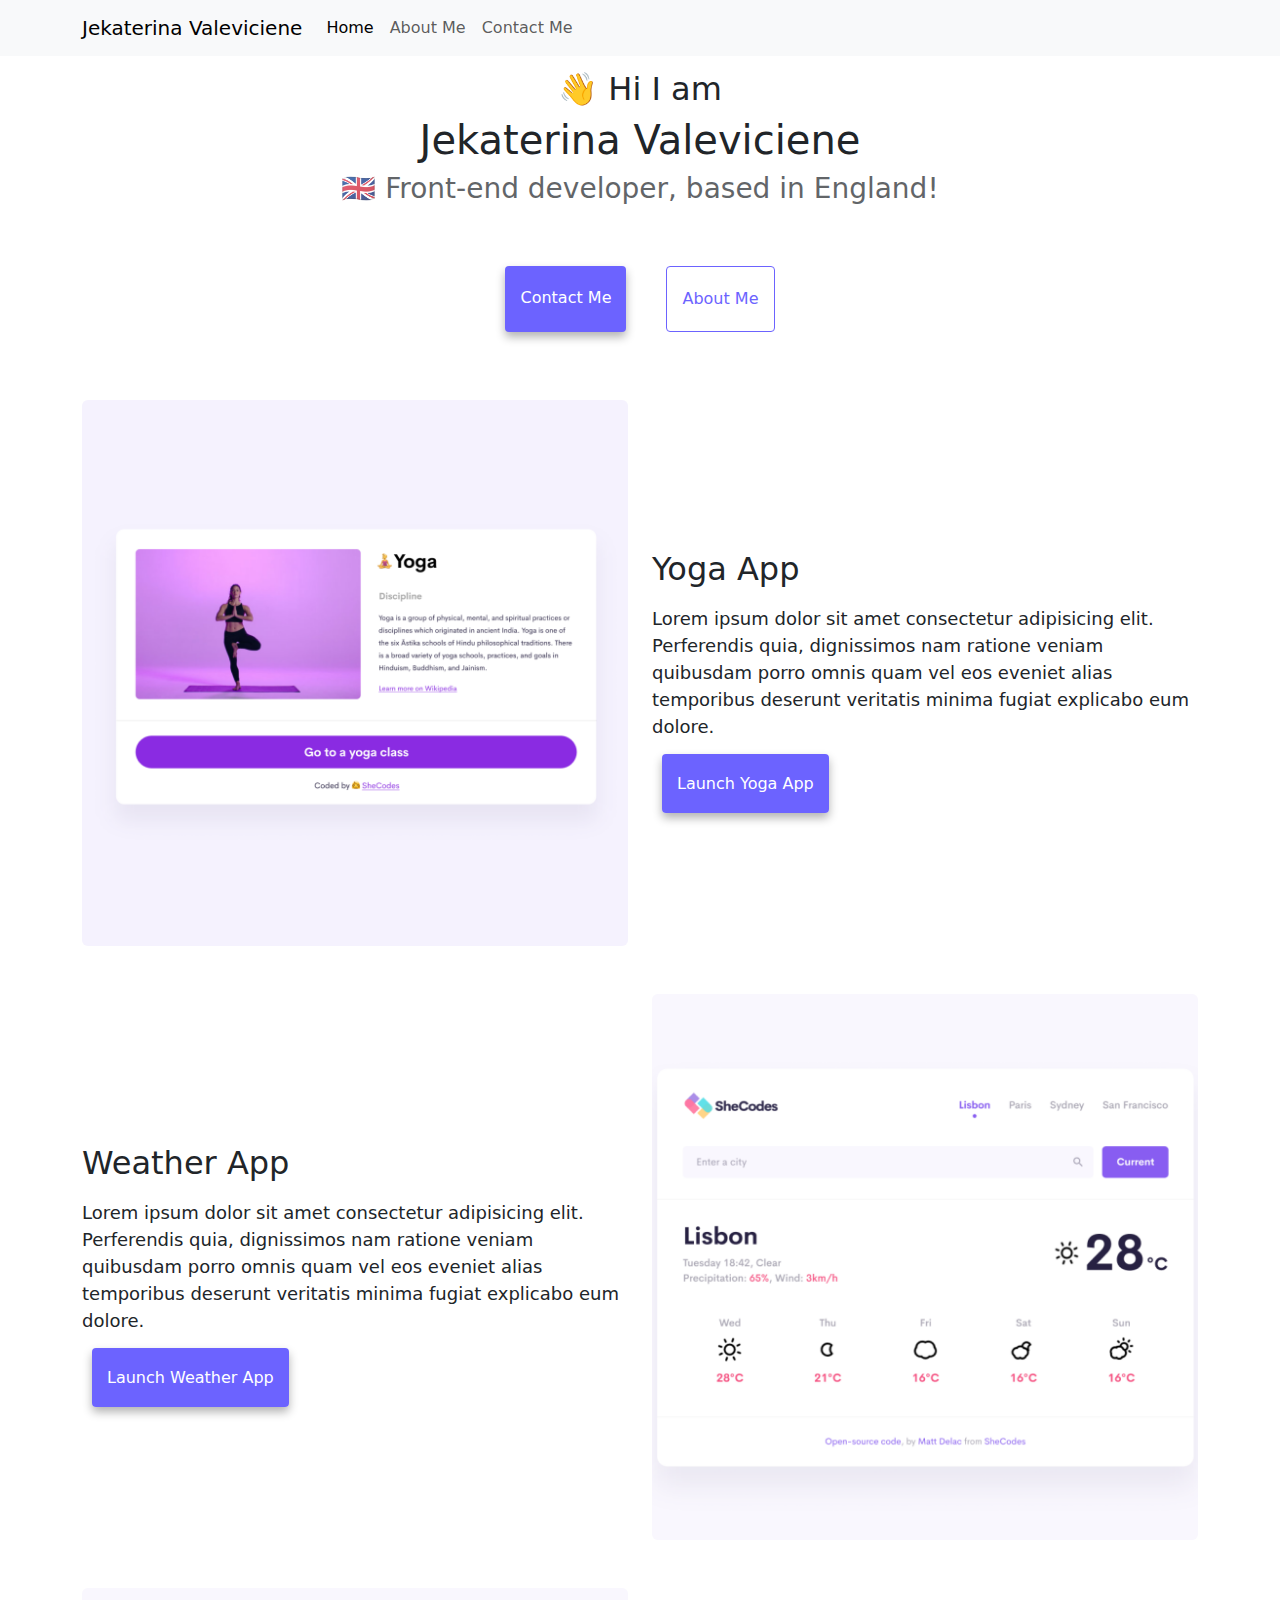
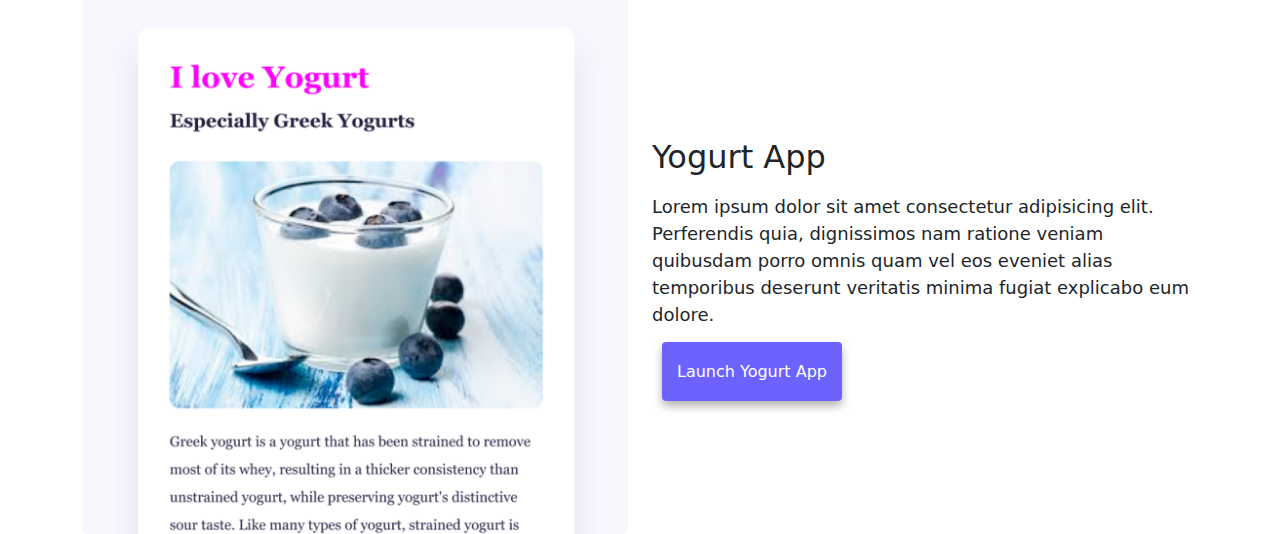
<file: index.html>
<!DOCTYPE html>
<html lang="en">
  <head>
    <meta charset="UTF-8" />
    <meta http-equiv="X-UA-Compatible" content="IE=edge" />
    <meta name="viewport" content="width=device-width, initial-scale=1.0" />
    <meta name="description"  content="This is the home page of my web development portfolio." />
    <title>Jekaterina Valeviciene</title>
    <link rel="stylesheet" href="style.css" />
    <link
      href="https://cdn.jsdelivr.net/npm/bootstrap@5.3.3/dist/css/bootstrap.min.css"
      rel="stylesheet"
      integrity="sha384-QWTKZyjpPEjISv5WaRU9OFeRpok6YctnYmDr5pNlyT2bRjXh0JMhjY6hW+ALEwIH"
      crossorigin="anonymous"
    />
    <script
      src="https://cdn.jsdelivr.net/npm/bootstrap@5.3.3/dist/js/bootstrap.bundle.min.js"
      integrity="sha384-YvpcrYf0tY3lHB60NNkmXc5s9fDVZLESaAA55NDzOxhy9GkcIdslK1eN7N6jIeHz"
      crossorigin="anonymous"
    ></script>
  </head>
  <body>
    <nav
      class="navbar navbar-expand-lg bg-body-tertiary navbar-light fixed-top"
    >
      <div class="container">
        <a class="navbar-brand" href="index.html">Jekaterina Valeviciene</a>
        <button
          class="navbar-toggler"
          type="button"
          data-bs-toggle="collapse"
          data-bs-target="#navbarNav"
          aria-controls="navbarNav"
          aria-expanded="false"
          aria-label="Toggle navigation"
        >
          <span class="navbar-toggler-icon"></span>
        </button>
        <div class="collapse navbar-collapse" id="navbarNav">
          <ul class="navbar-nav">
            <li class="nav-item">
              <a class="nav-link active" aria-current="page" href="index.html"
                >Home</a
              >
            </li>
            <li class="nav-item">
              <a class="nav-link" href="about.html">About Me</a>
            </li>
            <li class="nav-item">
              <a class="nav-link" href="about.html#contact">Contact Me</a>
            </li>
          </ul>
        </div>
      </div>
    </nav>

    <div class="content">
      <h2 class="text-center">👋 Hi I am</h2>
      <h1 class="text-center">Jekaterina Valeviciene</h1>
      <h3 class="text-center">🇬🇧 Front-end developer, based in England!</h3>
      <div class="navigation-links">
        <a href="about.html#contact" class="primary-link">Contact me</a>
        <a href="about.html" class="secondary-link">About me</a>
      </div>
      <div class="container">
        <div class="row mt-5">
          <div
            class="col-md-6 d-flex justify-content-center align-items-center"
          >
            <img
              src="images/yoga.png"
              class="img-fluid rounded"
              alt="Yoga App"
            />
          </div>
          <div
            class="col-md-6 d-flex flex-column justify-content-center align-items-start"
          >
            <h2 class="mb-3">Yoga App</h2>
            <p>
              Lorem ipsum dolor sit amet consectetur adipisicing elit.
              Perferendis quia, dignissimos nam ratione veniam quibusdam porro
              omnis quam vel eos eveniet alias temporibus deserunt veritatis
              minima fugiat explicabo eum dolore.
            </p>
            <div class="mt-3">
              <a href="#" class="primary-link">Launch yoga app</a>
            </div>
          </div>
        </div>
        <div class="row mt-5 weather-app">
          <div
            class="col-md-6 d-flex flex-column justify-content-center align-items-start"
          >
            <h2 class="mb-3">Weather App</h2>
            <p>
              Lorem ipsum dolor sit amet consectetur adipisicing elit.
              Perferendis quia, dignissimos nam ratione veniam quibusdam porro
              omnis quam vel eos eveniet alias temporibus deserunt veritatis
              minima fugiat explicabo eum dolore.
            </p>
            <div class="mt-3">
              <a href="#" class="primary-link">Launch weather app</a>
            </div>
          </div>
          <div
            class="col-md-6 d-flex justify-content-center align-items-center"
          >
            <img
              src="images/weather.png"
              class="img-fluid rounded"
              alt="Weather App"
            />
          </div>
        </div>
        <div class="row mt-5">
          <div
            class="col-md-6 d-flex justify-content-center align-items-center"
          >
            <img
              src="images/yogurt.png"
              class="img-fluid rounded"
              alt="Yogurt App"
            />
          </div>
          <div
            class="col-md-6 d-flex flex-column justify-content-center align-items-start"
          >
            <h2 class="mb-3">Yogurt App</h2>
            <p>
              Lorem ipsum dolor sit amet consectetur adipisicing elit.
              Perferendis quia, dignissimos nam ratione veniam quibusdam porro
              omnis quam vel eos eveniet alias temporibus deserunt veritatis
              minima fugiat explicabo eum dolore.
            </p>
            <div class="mt-3">
              <a href="#" class="primary-link">Launch yogurt app</a>
            </div>
          </div>
        </div>
      </div>
    </div>
  </body>
</html>
</file>
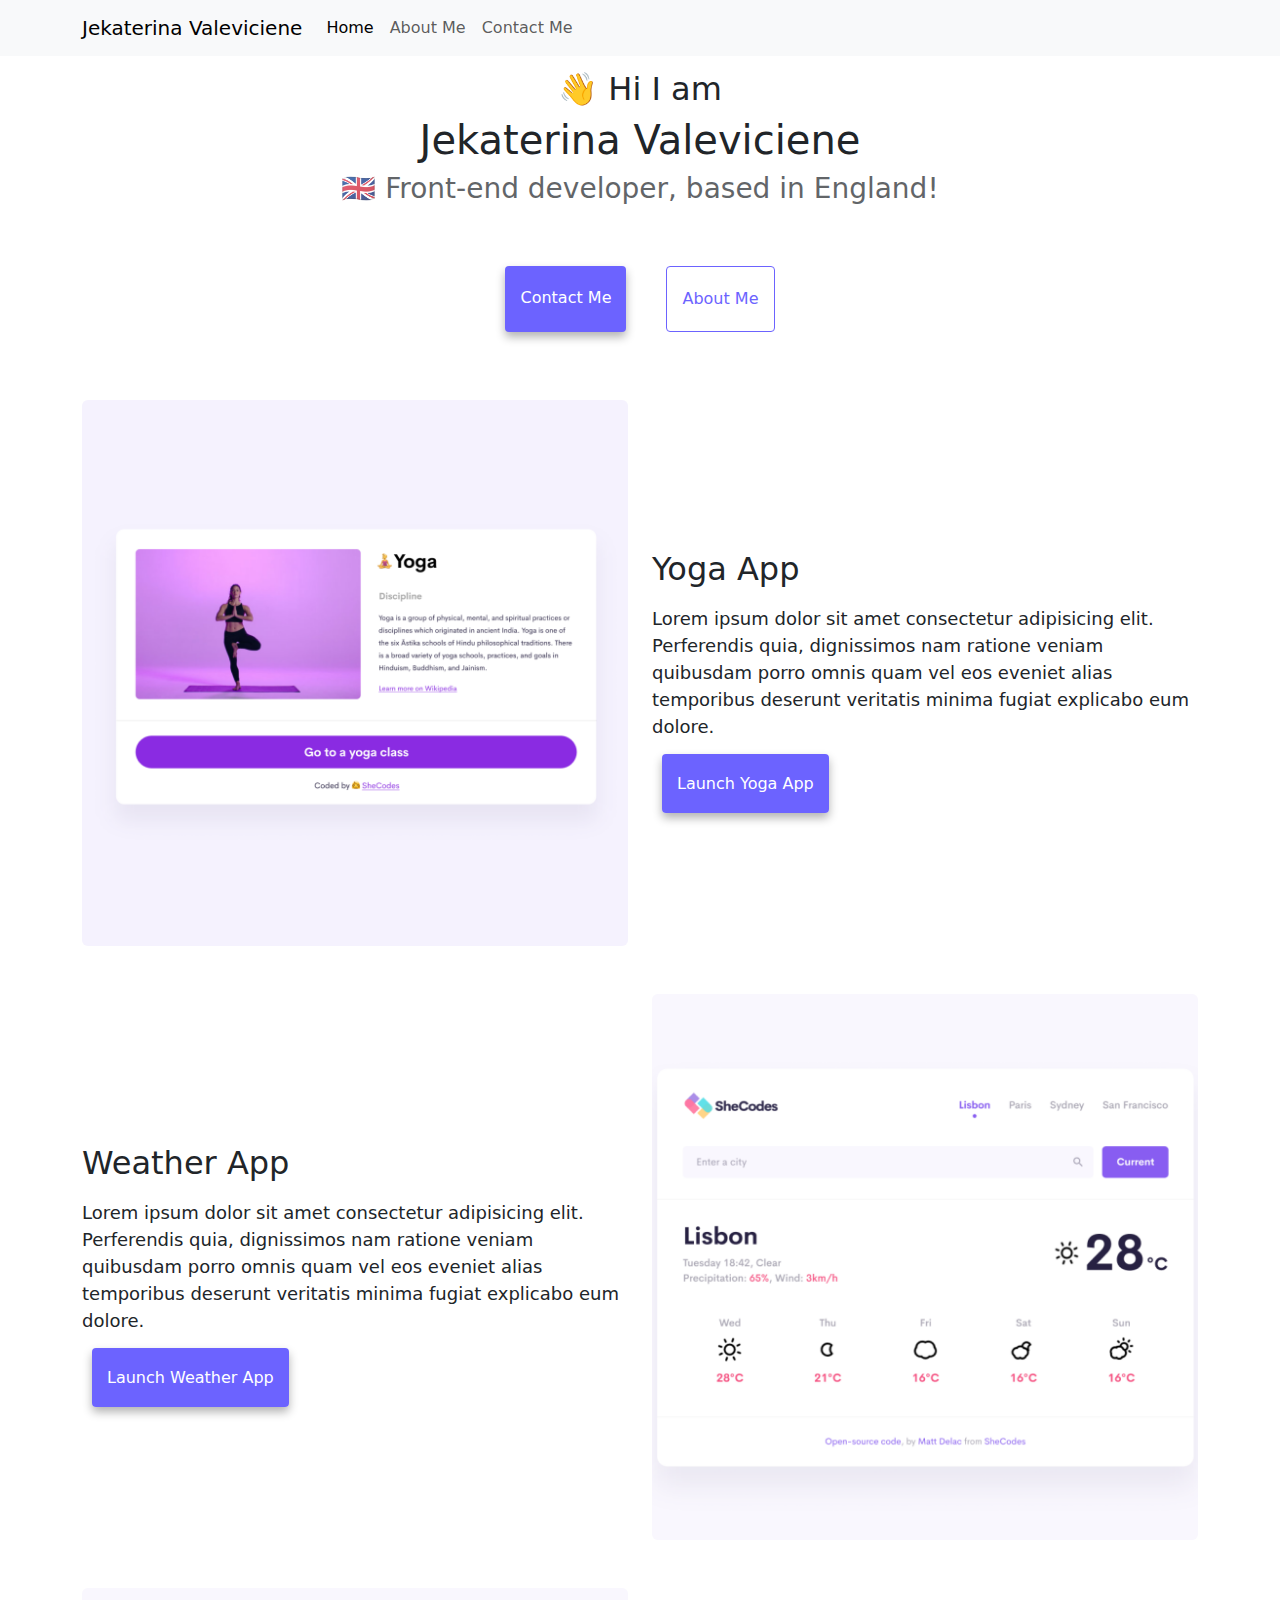
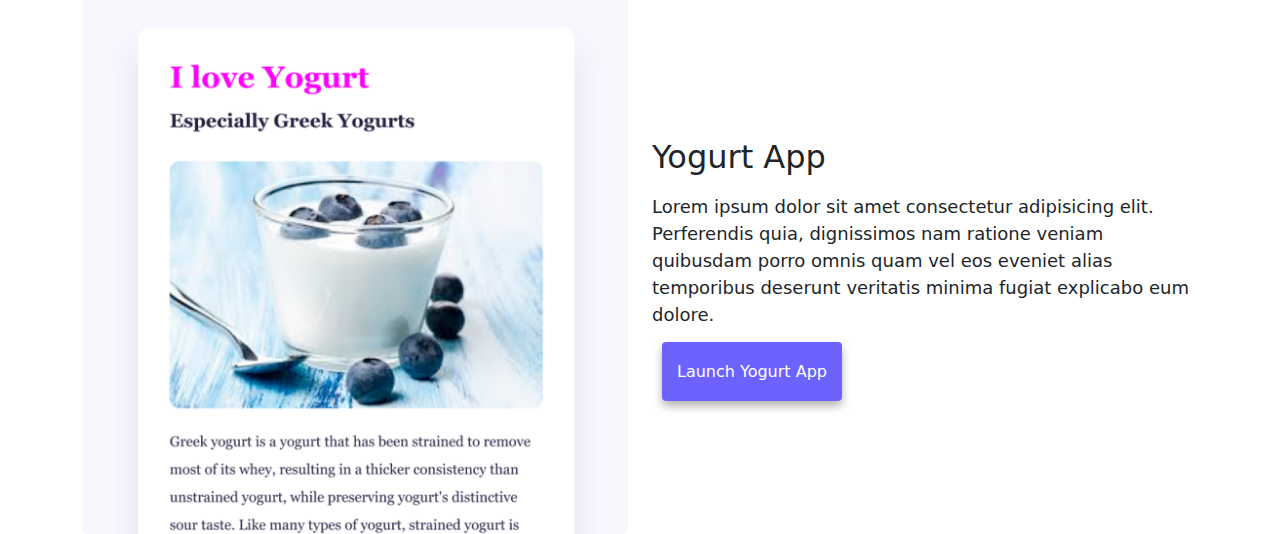
<file: images/advanced-bootstrap-new/index.html>
<!DOCTYPE html>
<html lang="en">
  <head>
    <meta charset="UTF-8" />
    <meta http-equiv="X-UA-Compatible" content="IE=edge" />
    <meta name="viewport" content="width=device-width, initial-scale=1.0" />
    <title>Jekaterina Valeviciene</title>
    <link rel="stylesheet" href="style.css" />
    <link
      href="https://cdn.jsdelivr.net/npm/bootstrap@5.3.3/dist/css/bootstrap.min.css"
      rel="stylesheet"
      integrity="sha384-QWTKZyjpPEjISv5WaRU9OFeRpok6YctnYmDr5pNlyT2bRjXh0JMhjY6hW+ALEwIH"
      crossorigin="anonymous"
    />
    <script
      src="https://cdn.jsdelivr.net/npm/bootstrap@5.3.3/dist/js/bootstrap.bundle.min.js"
      integrity="sha384-YvpcrYf0tY3lHB60NNkmXc5s9fDVZLESaAA55NDzOxhy9GkcIdslK1eN7N6jIeHz"
      crossorigin="anonymous"
    ></script>
  </head>
  <body>
    <nav
      class="navbar navbar-expand-lg bg-body-tertiary navbar-light fixed-top"
    >
      <div class="container">
        <a class="navbar-brand" href="index.html">Jekaterina Valeviciene</a>
        <button
          class="navbar-toggler"
          type="button"
          data-bs-toggle="collapse"
          data-bs-target="#navbarNav"
          aria-controls="navbarNav"
          aria-expanded="false"
          aria-label="Toggle navigation"
        >
          <span class="navbar-toggler-icon"></span>
        </button>
        <div class="collapse navbar-collapse" id="navbarNav">
          <ul class="navbar-nav">
            <li class="nav-item">
              <a class="nav-link active" aria-current="page" href="index.html"
                >Home</a
              >
            </li>
            <li class="nav-item">
              <a class="nav-link" href="about.html">About Me</a>
            </li>
            <li class="nav-item">
              <a class="nav-link" href="about.html#contact">Contact Me</a>
            </li>
          </ul>
        </div>
      </div>
    </nav>

    <div class="content">
      <h2 class="text-center">👋 Hi I am</h2>
      <h1 class="text-center">Jekaterina Valeviciene</h1>
      <h3 class="text-center">🇬🇧 Front-end developer, based in England!</h3>
      <div class="navigation-links">
        <a href="about.html#contact" class="primary-link">Contact me</a>
        <a href="about.html" class="secondary-link">About me</a>
      </div>
      <div class="container">
        <div class="row mt-5">
          <div
            class="col-md-6 d-flex justify-content-center align-items-center"
          >
            <img
              src="images/yoga.png"
              class="img-fluid rounded"
              alt="Yoga App"
            />
          </div>
          <div
            class="col-md-6 d-flex flex-column justify-content-center align-items-start"
          >
            <h2 class="mb-3">Yoga App</h2>
            <p>
              Lorem ipsum dolor sit amet consectetur adipisicing elit.
              Perferendis quia, dignissimos nam ratione veniam quibusdam porro
              omnis quam vel eos eveniet alias temporibus deserunt veritatis
              minima fugiat explicabo eum dolore.
            </p>
            <div class="mt-3">
              <a href="#" class="primary-link">Launch yoga app</a>
            </div>
          </div>
        </div>
        <div class="row mt-5">
          <div
            class="col-md-6 d-flex flex-column justify-content-center align-items-start"
          >
            <h2 class="mb-3">Weather App</h2>
            <p>
              Lorem ipsum dolor sit amet consectetur adipisicing elit.
              Perferendis quia, dignissimos nam ratione veniam quibusdam porro
              omnis quam vel eos eveniet alias temporibus deserunt veritatis
              minima fugiat explicabo eum dolore.
            </p>
            <div class="mt-3">
              <a href="#" class="primary-link">Launch weather app</a>
            </div>
          </div>
          <div
            class="col-md-6 d-flex justify-content-center align-items-center"
          >
            <img
              src="images/weather.png"
              class="img-fluid rounded"
              alt="Weather App"
            />
          </div>
        </div>
        <div class="row mt-5">
          <div
            class="col-md-6 d-flex justify-content-center align-items-center"
          >
            <img
              src="images/yogurt.png"
              class="img-fluid rounded"
              alt="Yogurt App"
            />
          </div>
          <div
            class="col-md-6 d-flex flex-column justify-content-center align-items-start"
          >
            <h2 class="mb-3">Yogurt App</h2>
            <p>
              Lorem ipsum dolor sit amet consectetur adipisicing elit.
              Perferendis quia, dignissimos nam ratione veniam quibusdam porro
              omnis quam vel eos eveniet alias temporibus deserunt veritatis
              minima fugiat explicabo eum dolore.
            </p>
            <div class="mt-3">
              <a href="#" class="primary-link">Launch yogurt app</a>
            </div>
          </div>
        </div>
      </div>
    </div>
  </body>
</html>
</file>
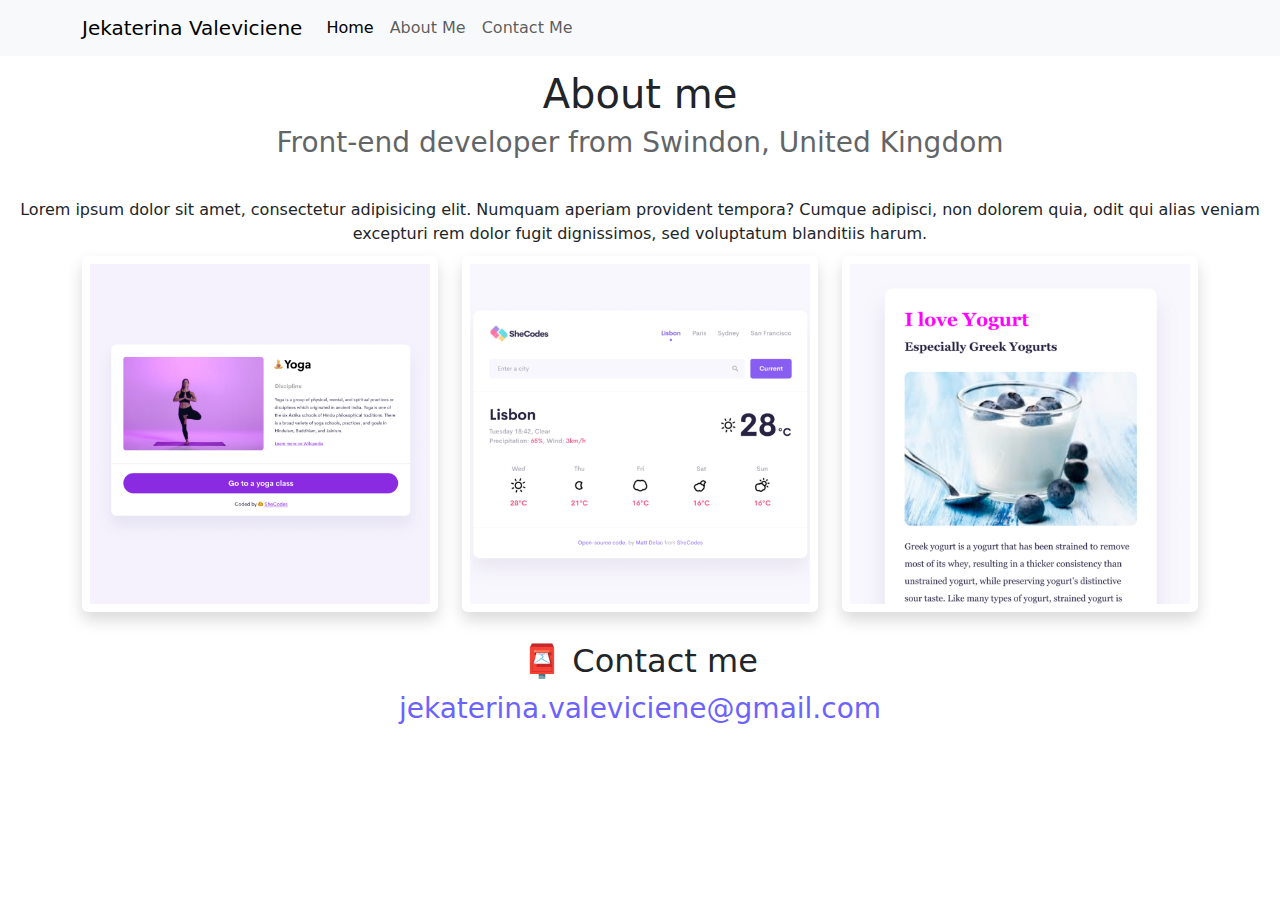
<file: about.html>
<!DOCTYPE html>
<html lang="en">
  <head>
    <meta charset="UTF-8" />
    <meta http-equiv="X-UA-Compatible" content="IE=edge" />
    <meta name="viewport" content="width=device-width, initial-scale=1.0" />
    <link rel="stylesheet" href="style.css" />
    <meta name="description"  content="This is the page that is about me to supplement my portfolio of web development work" />
    <title>About Jekaterina</title>
    <link
      href="https://cdn.jsdelivr.net/npm/bootstrap@5.3.3/dist/css/bootstrap.min.css"
      rel="stylesheet"
      integrity="sha384-QWTKZyjpPEjISv5WaRU9OFeRpok6YctnYmDr5pNlyT2bRjXh0JMhjY6hW+ALEwIH"
      crossorigin="anonymous"
    />
    <script
      src="https://cdn.jsdelivr.net/npm/bootstrap@5.3.3/dist/js/bootstrap.bundle.min.js"
      integrity="sha384-YvpcrYf0tY3lHB60NNkmXc5s9fDVZLESaAA55NDzOxhy9GkcIdslK1eN7N6jIeHz"
      crossorigin="anonymous"
    ></script>
  </head>
  <body cz-shortcut-listen="true">
    <nav
      class="navbar navbar-expand-lg bg-body-tertiary navbar-light fixed-top"
    >
      <div class="container">
        <a class="navbar-brand" href="index.html">Jekaterina Valeviciene</a>
        <button
          class="navbar-toggler"
          type="button"
          data-bs-toggle="collapse"
          data-bs-target="#navbarNav"
          aria-controls="navbarNav"
          aria-expanded="false"
          aria-label="Toggle navigation"
        >
          <span class="navbar-toggler-icon"></span>
        </button>
        <div class="collapse navbar-collapse" id="navbarNav">
          <ul class="navbar-nav">
            <li class="nav-item">
              <a class="nav-link active" aria-current="page" href="index.html"
                >Home</a
              >
            </li>
            <li class="nav-item">
              <a class="nav-link" href="about.html">About Me</a>
            </li>
            <li class="nav-item">
              <a class="nav-link" href="about.html#contact">Contact Me</a>
            </li>
          </ul>
        </div>
      </div>
    </nav>
  <body>
    <h1 class="text-center">About me</h1>
    <h3 class="text-center">
      Front-end developer from Swindon, United Kingdom
    </h3>
    <div class="about-paragraphs text-center"
    <p>
      Lorem ipsum dolor sit amet, consectetur adipisicing elit. Numquam
      aperiam provident tempora? Cumque adipisci, non dolorem quia, odit qui
      alias veniam excepturi rem dolor fugit dignissimos, sed voluptatum
      blanditiis harum.
    </p>
      <div class="container text-center">
        <div class="row">
          <div class="col-sm-4">
            <img
              src="images/yoga.png"
              class="img-fluid p-2 shadow rounded"
              alt="..."
            />
          </div>
          <div class="col-sm-4">
            <img
              src="images/weather.png"
              class="img-fluid p-2 shadow rounded"
              alt="..."
            />
          </div>
          <div class="col-sm-4">
            <img
              src="images/yogurt.png"
              class="img-fluid p-2 shadow rounded"
              alt="..."
            />
          </div>
        </div>
      </div>
    </div>
    <div id="contact">
      <h2 class="text-center">📮 Contact me</h2>
      <a href="mailto:jekaterina.valeviciene@gmail.com" class="email-link">jekaterina.valeviciene@gmail.com </a>
    </div>
  </body>
</html>
</file>
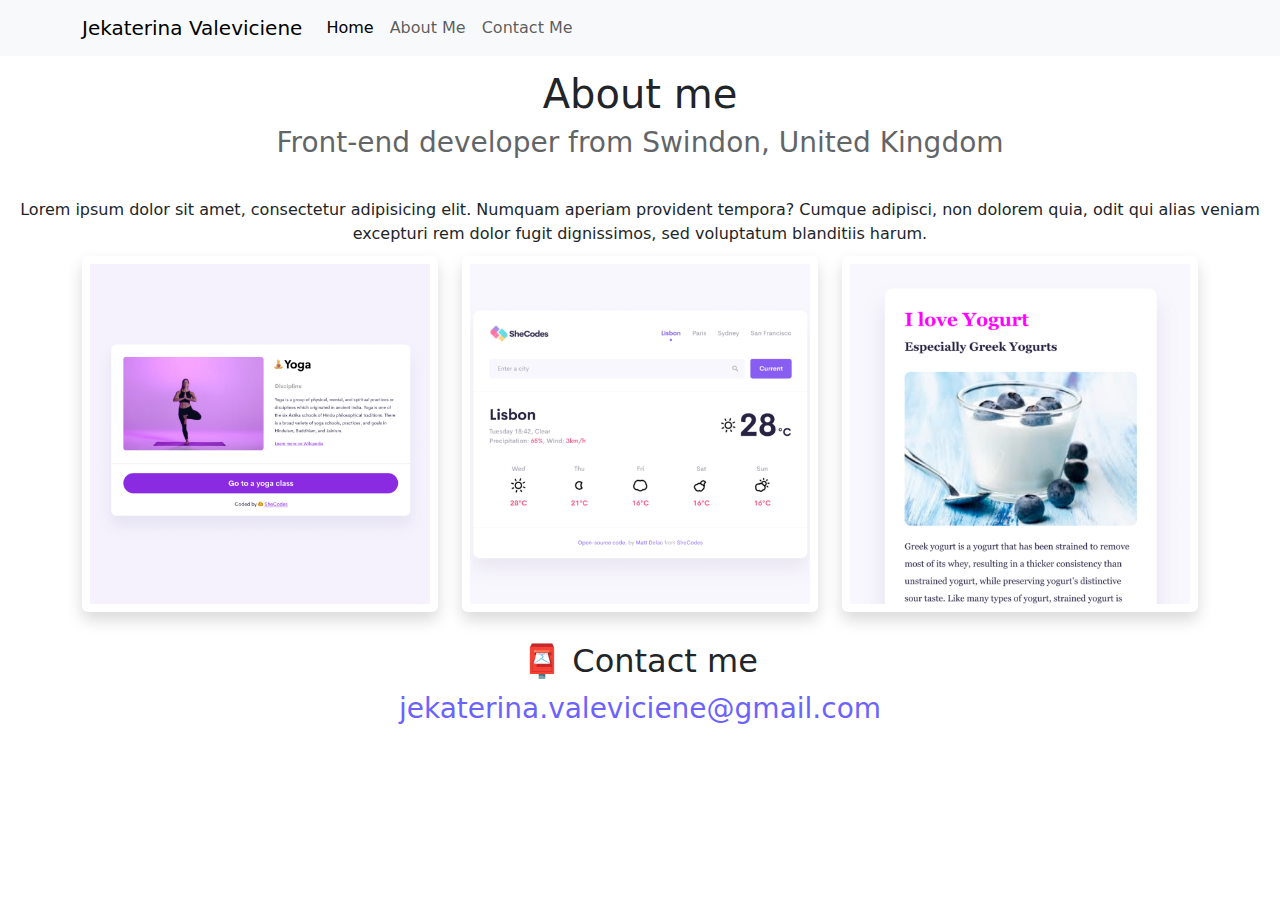
<file: images/advanced-bootstrap-new/about.html>
<!DOCTYPE html>
<html lang="en">
  <head>
    <meta charset="UTF-8" />
    <meta http-equiv="X-UA-Compatible" content="IE=edge" />
    <meta name="viewport" content="width=device-width, initial-scale=1.0" />
    <link rel="stylesheet" href="style.css" />
    <title>About Jekaterina</title>
    <link
      href="https://cdn.jsdelivr.net/npm/bootstrap@5.3.3/dist/css/bootstrap.min.css"
      rel="stylesheet"
      integrity="sha384-QWTKZyjpPEjISv5WaRU9OFeRpok6YctnYmDr5pNlyT2bRjXh0JMhjY6hW+ALEwIH"
      crossorigin="anonymous"
    />
    <script
      src="https://cdn.jsdelivr.net/npm/bootstrap@5.3.3/dist/js/bootstrap.bundle.min.js"
      integrity="sha384-YvpcrYf0tY3lHB60NNkmXc5s9fDVZLESaAA55NDzOxhy9GkcIdslK1eN7N6jIeHz"
      crossorigin="anonymous"
    ></script>
  </head>
  <body cz-shortcut-listen="true">
    <nav
      class="navbar navbar-expand-lg bg-body-tertiary navbar-light fixed-top"
    >
      <div class="container">
        <a class="navbar-brand" href="index.html">Jekaterina Valeviciene</a>
        <button
          class="navbar-toggler"
          type="button"
          data-bs-toggle="collapse"
          data-bs-target="#navbarNav"
          aria-controls="navbarNav"
          aria-expanded="false"
          aria-label="Toggle navigation"
        >
          <span class="navbar-toggler-icon"></span>
        </button>
        <div class="collapse navbar-collapse" id="navbarNav">
          <ul class="navbar-nav">
            <li class="nav-item">
              <a class="nav-link active" aria-current="page" href="index.html"
                >Home</a
              >
            </li>
            <li class="nav-item">
              <a class="nav-link" href="about.html">About Me</a>
            </li>
            <li class="nav-item">
              <a class="nav-link" href="about.html#contact">Contact Me</a>
            </li>
          </ul>
        </div>
      </div>
    </nav>
  <body>
    <h1 class="text-center">About me</h1>
    <h3 class="text-center">
      Front-end developer from Swindon, United Kingdom
    </h3>
    <div class="about-paragraphs text-center"
    <p>
      Lorem ipsum dolor sit amet, consectetur adipisicing elit. Numquam
      aperiam provident tempora? Cumque adipisci, non dolorem quia, odit qui
      alias veniam excepturi rem dolor fugit dignissimos, sed voluptatum
      blanditiis harum.
    </p>
      <div class="container text-center">
        <div class="row">
          <div class="col-sm-4">
            <img
              src="images/yoga.png"
              class="img-fluid p-2 shadow rounded"
              alt="..."
            />
          </div>
          <div class="col-sm-4">
            <img
              src="images/weather.png"
              class="img-fluid p-2 shadow rounded"
              alt="..."
            />
          </div>
          <div class="col-sm-4">
            <img
              src="images/yogurt.png"
              class="img-fluid p-2 shadow rounded"
              alt="..."
            />
          </div>
        </div>
      </div>
    </div>
    <div id="contact">
      <h2 class="text-center">📮 Contact me</h2>
      <a href="mailto:jekaterina.valeviciene@gmail.com" class="email-link">jekaterina.valeviciene@gmail.com </a>
    </div>
  </body>
</html>
</file>
<file: style.css>
:root {
  --primary-color: #6c63ff;
  --secondary-color: #f5f2fe;
  --box-shadow: 0 5px 10px rgba(0, 0, 0, 0.3);
}

body {
  margin-top: 100px;
  padding-top: 70px;
  display: flex;
  justify-content: center;
  align-items: center;
  flex-direction: column;
}

h1 {
  font-size: 96px;
}

h2 {
  font-size: 48px;
  display: block;
}

h3 {
  font-size: 24px;
  opacity: 0.7;
}

p {
  font-size: 18px;
  line-height: 1.5;
  display: block;
}

.navigation-links {
  display: flex;
  margin-top: 40px;
  justify-content: center;
}

.navigation-links a {
  margin: 20px;
}

.text-center {
  text-align: center;
}

.primary-link {
  border-radius: 4px;
  padding: 20px 15px;
  margin: 20px;
  text-decoration: none;
  text-transform: capitalize;
  background: var(--primary-color);
  box-shadow: var(--box-shadow);
  color: white;
}

.secondary-link {
  border-radius: 4px;
  padding: 20px 15px;
  text-decoration: none;
  text-transform: capitalize;
  color: var(--primary-color);
  border: 1px solid var(--primary-color);
}

.homepage-link {
  color: var(--primary-color);
  text-align: center;
  display: block;
}

.about-paragraphs {
  margin: 30px 0;
}

.about-paragraphs p {
  margin: 10px;
}

.email-link {
  display: flex;
  justify-content: center;
  color: var(--primary-color);
  font-size: 28px;
  text-decoration: none;
}

.email-link:hover {
  text-decoration: underline;
}
@media (min-width: 768px) {
  .navigation-links {
    flex-direction: row;
  }

  .primary-link,
  .secondary-link {
    margin: 0 10px;
  }

  h1 {
    font-size: 96px;
  }

  h2 {
    font-size: 48px;
  }
}

@media (max-width: 767.98px) {
  .weather-app .col-md-6:nth-child(1) {
    order: 2;
  }
  .weather-app .col-md-6:nth-child(2) {
    order: 1;
  }
}
</file>
<file: images/advanced-bootstrap-new/style.css>
:root {
  --primary-color: #6c63ff;
  --secondary-color: #f5f2fe;
  --box-shadow: 0 5px 10px rgba(0, 0, 0, 0.3);
}

body {
  margin-top: 100px;
  padding-top: 70px;
  display: flex;
  justify-content: center;
  align-items: center;
  flex-direction: column;
}

h1 {
  font-size: 96px;
}

h2 {
  font-size: 48px;
  display: block;
}

h3 {
  font-size: 24px;
  opacity: 0.7;
}

p {
  font-size: 18px;
  line-height: 1.5;
  display: block;
}

.navigation-links {
  display: flex;
  margin-top: 40px;
  justify-content: center;
}

.navigation-links a {
  margin: 20px;
}

.text-center {
  text-align: center;
}

.primary-link {
  border-radius: 4px;
  padding: 20px 15px;
  margin: 20px;
  text-decoration: none;
  text-transform: capitalize;
  background: var(--primary-color);
  box-shadow: var(--box-shadow);
  color: white;
}

.secondary-link {
  border-radius: 4px;
  padding: 20px 15px;
  text-decoration: none;
  text-transform: capitalize;
  color: var(--primary-color);
  border: 1px solid var(--primary-color);
}

.homepage-link {
  color: var(--primary-color);
  text-align: center;
  display: block;
}

.about-paragraphs {
  margin: 30px 0;
}

.about-paragraphs p {
  margin: 10px;
}

.email-link {
  display: flex;
  justify-content: center;
  color: var(--primary-color);
  font-size: 28px;
  text-decoration: none;
}

.email-link:hover {
  text-decoration: underline;
}
@media (min-width: 768px) {
  .navigation-links {
    flex-direction: row;
  }

  .primary-link,
  .secondary-link {
    margin: 0 10px;
  }

  h1 {
    font-size: 96px;
  }

  h2 {
    font-size: 48px;
  }
}

@media (max-width: 767.98px) {
  .weather-app .col-md-6:nth-child(1) {
    order: 2;
  }
  .weather-app .col-md-6:nth-child(2) {
    order: 1;
  }
}
</file>
